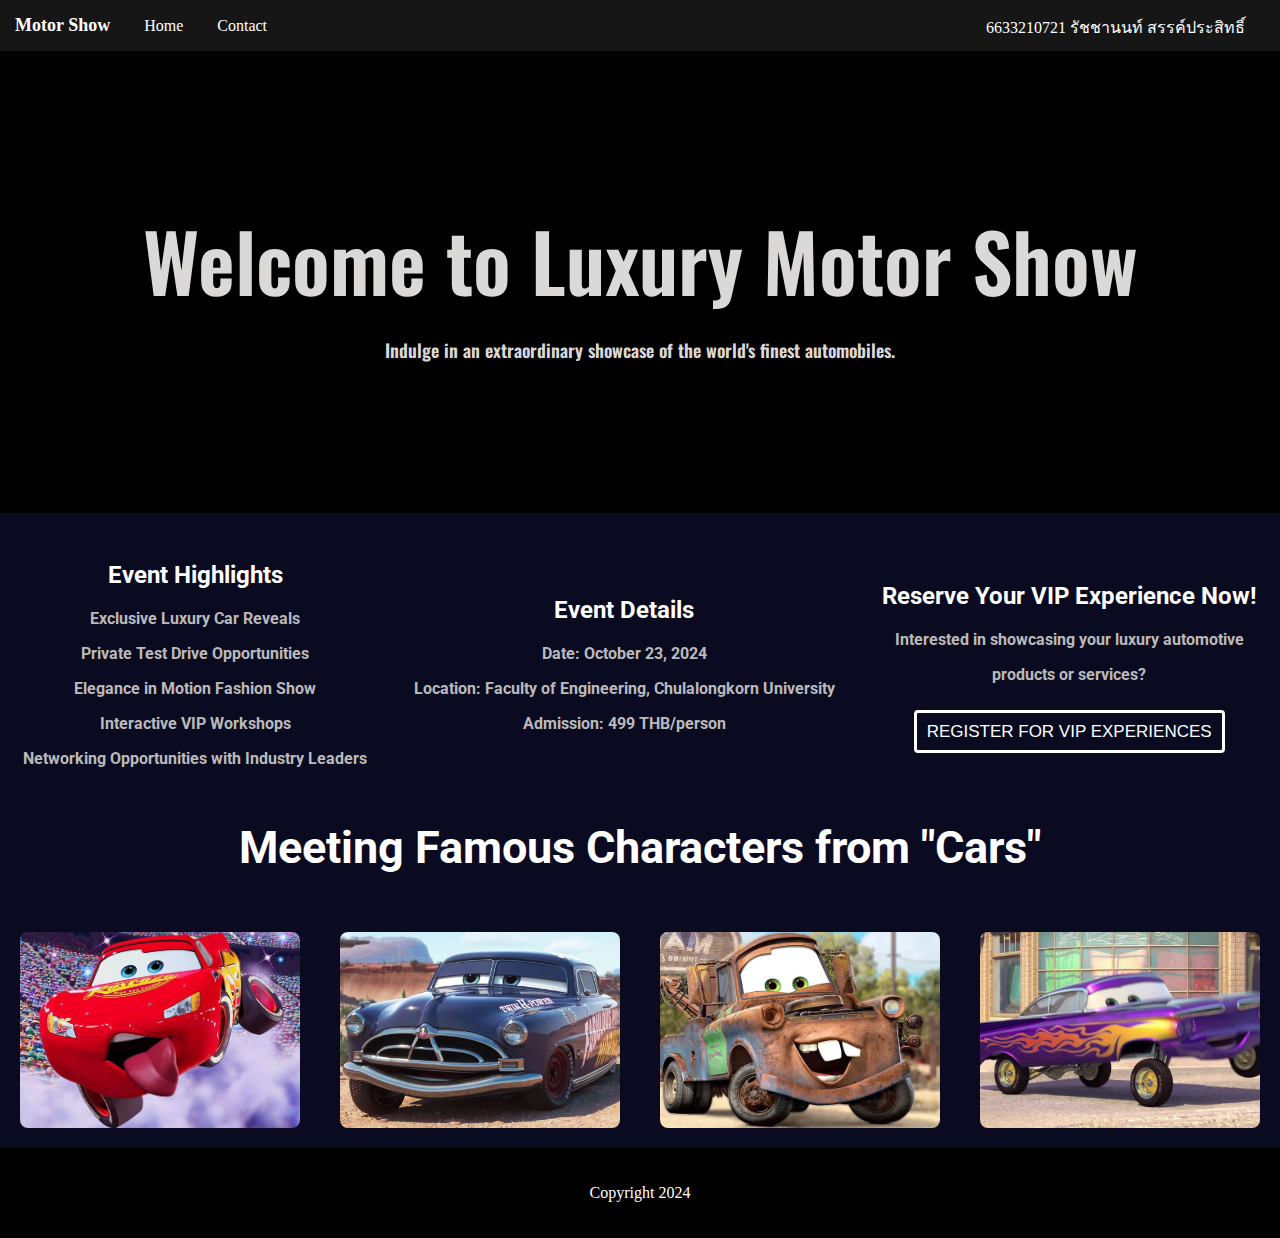
<file: index.html>
<!DOCTYPE html>
<html lang="en">
  <head>
    <meta charset="UTF-8" />
    <title>Luxury Motor Show 2024</title>
    <link rel="stylesheet" href="./styles.css" />
    <link rel="preconnect" href="https://fonts.googleapis.com" />
    <link rel="preconnect" href="https://fonts.gstatic.com" crossorigin />
    <link
      href="https://fonts.googleapis.com/css2?family=Oswald:wght@200..700&family=Roboto:ital,wght@0,100;0,300;0,400;0,500;0,700;0,900;1,100;1,300;1,400;1,500;1,700;1,900&display=swap"
      rel="stylesheet"
    />
  </head>
  <body>
    <header class="top-header">
      <a class="menu-item brand" href="#">Motor Show</a>
      <a class="menu-item link" href="index.html">Home</a>
      <a
        class="menu-item link"
        href="https://github.com/Rachanonnn"
        target="_blank"
        >Contact</a
      >
      <div class="header-info">
        <a
          class="menu-item link"
          href="https://github.com/Rachanonnn"
          target="_blank"
          >6633210721 รัชชานนท์ สรรค์ประสิทธิ์</a
        >
      </div>
    </header>
    <div class="box2">
      <p class="welcome-text">Welcome to Luxury Motor Show</p>
      <p class="p-text">
        Indulge in an extraordinary showcase of the world's finest automobiles.
      </p>
    </div>
    <div class="box1">
      <div class="p-text2">
        <h2>Event Highlights</h2>
        <p>Exclusive Luxury Car Reveals</p>
        <p>Private Test Drive Opportunities</p>
        <p>Elegance in Motion Fashion Show</p>
        <p>Interactive VIP Workshops</p>
        <p>Networking Opportunities with Industry Leaders</p>
      </div>
      <div class="p-text2">
        <h2>Event Details</h2>
        <p>Date: October 23, 2024</p>
        <p>Location: Faculty of Engineering, Chulalongkorn University</p>
        <p>Admission: 499 THB/person</p>
      </div>
      <div class="p-text2">
        <h2>Reserve Your VIP Experience Now!</h2>
        <p>Interested in showcasing your luxury automotive</p>
        <p>products or services?</p>
        <button class="btn" onclick="window.open('register.html', '_blank')">
          Register for VIP Experiences
        </button>
      </div>
    </div>
    <div class="p-text3">
      <h2>Meeting Famous Characters from "Cars"</h2>
    </div>
    <div class="all-cards">
      <div class="card">
        <div class="image-box">
          <img src="src/c45007f8ec1d37926d87befde23ec323.jpg" />
        </div>
        <div class="content">
          <h2>Lightning Mcqueen</h2>
          <p>
            An anthropomorphic stock car and is the main protagonist of the
            Pixar franchise Cars.
          </p>
        </div>
      </div>
      <div class="card">
        <div class="image-box">
          <img src="src/Doc_hudson.webp" />
        </div>
        <div class="content">
          <h2>Doc Hudson</h2>
          <p>
            An anthropomorphic 1951 Hudson Hornet of the Pixar Cars franchise.
            He appears in the 2006 Pixar film Cars.
          </p>
        </div>
      </div>
      <div class="card">
        <div class="image-box">
          <img
            src="src/desktop-wallpaper-tow-mater-pics-new-the-truck-and-cars-mater.jpg"
          />
        </div>
        <div class="content">
          <h2>Tow Mater</h2>
          <p>
            An anthropomorphic tow truck of the Pixar Cars franchise. His
            appearances include the feature films Cars
          </p>
        </div>
      </div>
      <div class="card">
        <div class="image-box">
          <img src="src/Ramone.webp" />
        </div>
        <div class="content">
          <h2>Ramone</h2>
          <p>
            An anthropomorphic 1959 Chevrolet Impala coupé lowrider in the Pixar
            film Cars.
          </p>
        </div>
      </div>
    </div>
    <footer class="bottom-footer">
      <p>Copyright 2024</p>
    </footer>
  </body>
</html>
</file>
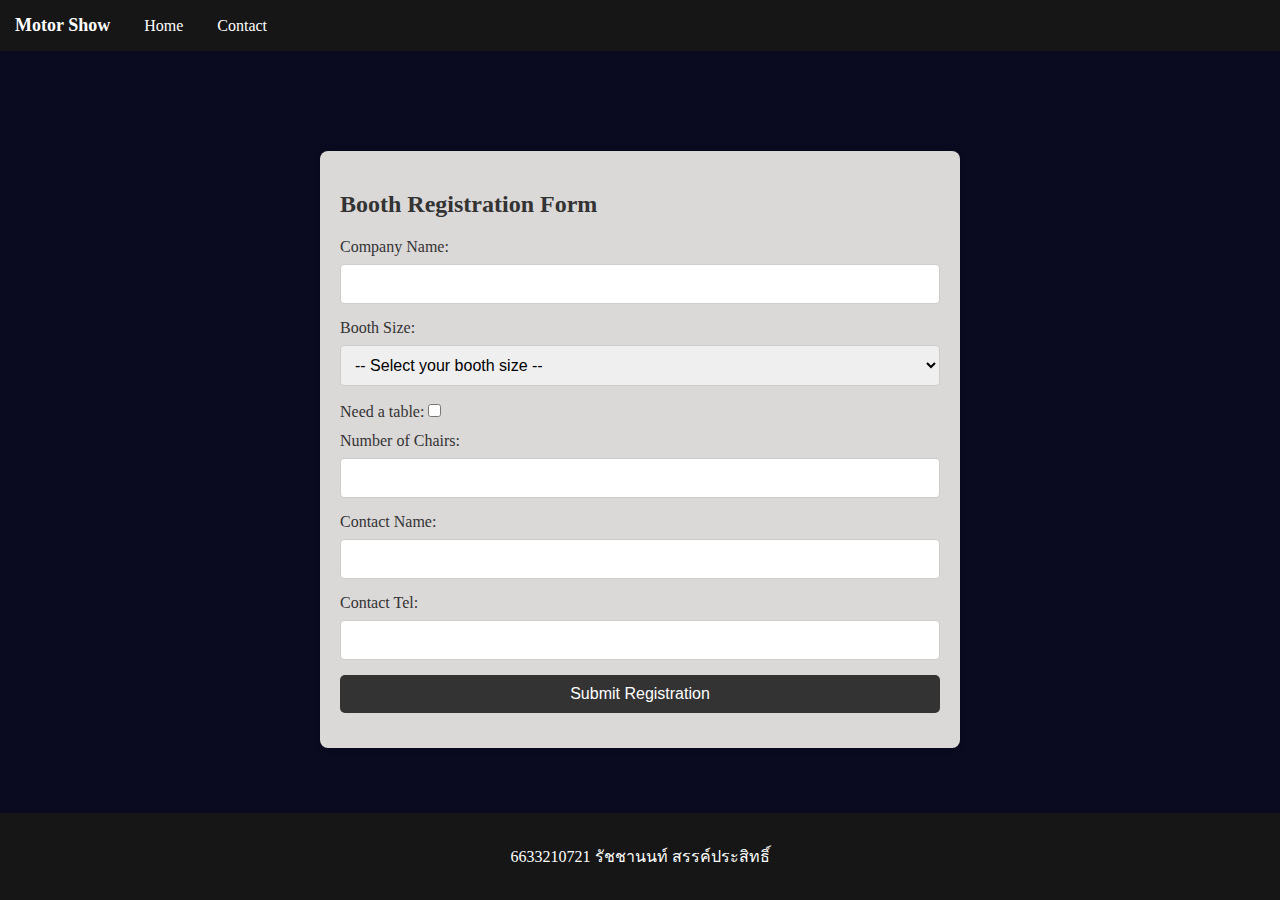
<file: register.html>
<!DOCTYPE html>
<html lang="en">
  <head>
    <meta charset="UTF-8" />
    <meta name="viewport" content="width=device-width, initial-scale=1.0" />
    <title>Get A Booth - Luxury Motor Show 2024</title>
    <link rel="stylesheet" href="registerstyle.css" />
  </head>
  <body>
    <header class="top-header">
      <a class="menu-item brand" href="#">Motor Show</a>
      <a class="menu-item link" href="index.html">Home</a>
      <a
        class="menu-item link"
        href="https://github.com/Rachanonnn"
        target="_blank"
        >Contact</a
      >
    </header>

    <section>
      <h2>Booth Registration Form</h2>
      <form>
        <label for="companyName">Company Name:</label>
        <input type="text" id="companyName" name="companyName" required />

        <label for="boothSize">Booth Size:</label>
        <select id="boothSize" name="boothSize" required>
          <option value="selectUrboothSize" disabled selected>
            -- Select your booth size --
          </option>
          <option value="10x10">10x10 ft.</option>
          <option value="10x15">10x15 ft.</option>
        </select>

        <div class="flex-container">
          <label for="needTable">Need a table:</label>
          <input type="checkbox" id="needTable" name="needTable" />
        </div>

        <label for="chairs">Number of Chairs:</label>
        <input type="number" id="chairs" name="chairs" required />

        <label for="contactName">Contact Name:</label>
        <input type="text" id="contactName" name="contactName" required />

        <label for="contactTel">Contact Tel:</label>
        <input type="tel" id="contactTel" name="contactTel" required />

        <button type="submit">Submit Registration</button>
      </form>
    </section>

    <footer class="bottom-footer">
      <a
        class="menu-item link"
        href="https://github.com/Rachanonnn"
        target="_blank"
        >6633210721 รัชชานนท์ สรรค์ประสิทธิ์</a
      >
    </footer>
  </body>
</html>
</file>
<file: styles.css>
html, body {
  background-color: rgb(10, 10, 32);
  margin: 0;
  padding: 0;
}

.top-header {
  background-color: rgb(22, 22, 22);
}

.menu-item {
  color: white;
  padding: 15px;
  display: inline-block;
  text-decoration: none;
  position: relative;
}

.header-info {
  position: absolute;
  top: 0px;
  right: 20px;
  color: #fff;
}

.link::before {
  content: "";
  position: absolute;
  width: 100%;
  height: 2px;
  background: #fff;
  border-radius: 5px;
  transform: scaleX(0);
  transition: all 0.6s ease;
}

.link::before {
  bottom: 0;
  left: 0;
}

.link:hover::before {
  transform: scaleX(1);
}

.brand {
  font-size: 18px;
  font-weight: 600;
}

.box2 {
  margin: 0px;
  background-image: url('https://wallpapershome.com/images/pages/pic_h/14170.jpg');
  background-position: center;
  background-size: cover;
  background-repeat: no-repeat;
  background-color: rgba(0, 0, 0);
}

.box1 {
  display: flex;
  align-items: center;
  justify-content: center;
  margin: auto;
}

.welcome-text {
  font-family: "Oswald", sans-serif;
  font-optical-sizing: auto;
  font-weight: 600;
  font-style: normal;
  margin: 0px;
  padding-top: 150px;
  text-align: center;
  font-size: 80px;
  color: rgb(219, 216, 216);
  text-shadow: 0px 2px 10px rgba(0, 0, 0, 0.95);
}

.p-text {
  font-family: "Oswald", sans-serif;
  font-optical-sizing: auto;
  font-weight: 600;
  font-style: normal;
  font-size: 18px;
  padding-bottom: 150px;
  text-align: center;
  color: rgb(219, 216, 216);
  text-shadow: 0px 2px 10px rgba(0, 0, 0, 0.95);
}

.p-text2, h2 {
  color: white;
}

.p-text2 {
  margin-top: 10px;
  margin-left: auto;
  margin-right: auto;
  text-align: center;
  font-family: "Roboto", sans-serif;
  font-weight: 700;
  font-style: normal;
  color: rgb(187, 186, 186);
}

.btn {
  margin: 10px;
  transition: all .5s ease;
  color: #fff;
  border: 3px solid white;
  font-family:'Montserrat', sans-serif;
  text-transform: uppercase;
  text-align: center;
  line-height: 1;
  font-size: 17px;
  background-color : transparent;
  padding: 10px;
  outline: none;
  border-radius: 4px;
}
.btn:hover {
  color: #001F3F;
  background-color: #fff;
}

.p-text3 {
  text-align: center;
  font-family: "Roboto", sans-serif;
  font-weight: 900;
  font-style: normal;
  font-size: 30px;
  color: rgb(255, 255, 255);
}

.all-cards {
  display: flex;
  align-items: center;
  justify-content: center;
  margin: auto;
}

.card {
  width: 400px;
  aspect-ratio: 1 / 0.7;
  margin: 20px;
  display: inline-block;
  border-radius: 8px;
  position: relative;
  cursor: pointer;
}
.card .image-box {
  width: 100%;
  height: 100%;
  border-radius: inherit;
}
.card .image-box img {
  width: 100%;
  height: 100%;
  object-fit: cover;
  object-position: 50% 90%;
  border-radius: inherit;
  transition: 0.5s ease-in-out;
}

.card::after {
  content: "";
  position: absolute;
  inset: 0;
  border: 2px solid white;
  border-radius: inherit;
  opacity: 0;
  transition: 0.4s ease-in-out;
}

.card:hover img {
  filter: grayscale(1) brightness(0.4);
}
.card:hover::after {
  opacity: 1;
  inset: 20px;
}

.content {
  width: 80%;
  position: absolute;
  top: 50%;
  left: 50%;
  transform: translate(-50%, -50%);
  text-align: center;
}

.content h2,
.content p {
  opacity: 0;
  transition: 0.4s 0.2s ease;
}
.content h2 {
  margin-bottom: 12px;
  scale: 0.7;
}
.content p {
  font-size: 14px;
  line-height: 1.5;
  color: #d1d1d1;
  transform: translateY(50%);
}
.card:hover .content h2 {
  color: #d1d1d1;
  scale: 1;
  opacity: 1;
}
.card:hover .content P {
  opacity: 1;
  transform: translateY(0);
}

.bottom-footer {
  color: white;
  background-color: rgb(0, 0, 0);
  padding: 20px;
  text-align: center;
}
</file>
<file: registerstyle.css>
html, body {
  background-color: rgb(10, 10, 32);
  margin: 0;
  padding: 0;
  }

  .top-header {
    background-color: rgb(22, 22, 22);
  }

  .menu-item {
    color: white;
    padding: 15px;
    display: inline-block;
    text-decoration: none;
    position: relative;
  }
  
  .link::before {
    content: "";
    position: absolute;
    width: 100%;
    height: 2px;
    background: #fff;
    border-radius: 5px;
    transform: scaleX(0);
    transition: all 0.6s ease;
  }
  
  .link::before {
    bottom: 0;
    left: 0;
  }
  
  .link:hover::before {
    transform: scaleX(1);
  }
  
  .brand {
    font-size: 18px;
    font-weight: 600;
  }

  section {
    max-width: 600px;
    margin: auto;
    margin-top: 100px;
    padding: 20px;
    background-color: rgb(219, 216, 216);
    border-radius: 8px;
    box-shadow: 0 0 10px rgba(0, 0, 0, 0.1);
  }

  h2 {
    color: #333;
  }

  p {
    line-height: 1.6;
    color: #666;
  }

  form {
    margin-top: 20px;
  }

  label {
    display: block;
    margin-bottom: 8px;
    color: #333;
  }

  input,
  select,
  button,
  [type="checkbox"] {
    width: 100%;
    padding: 10px;
    margin-bottom: 15px;
    box-sizing: border-box;
    border: 1px solid #ccc;
    border-radius: 4px;
    font-size: 16px;
  }

  [type="checkbox"] {
    width: auto;
    margin-right: 5px;
  }

  .flex-container {
    display: flex;
    align-items: center;
  }

  button {
    background-color: #333;
    color: #fff;
    border: none;
    border-radius: 5px;
    cursor: pointer;
  }

  #boothSize option[value="selectUrboothSize"] {
    opacity: 0.5;
  }

  .bottom-footer {
    background-color: rgb(22, 22, 22);
    color: #fff;
    text-align: center;
    padding: 1em 0;
    position: fixed;
    bottom: 0;
    width: 100%;
  }
</file>
